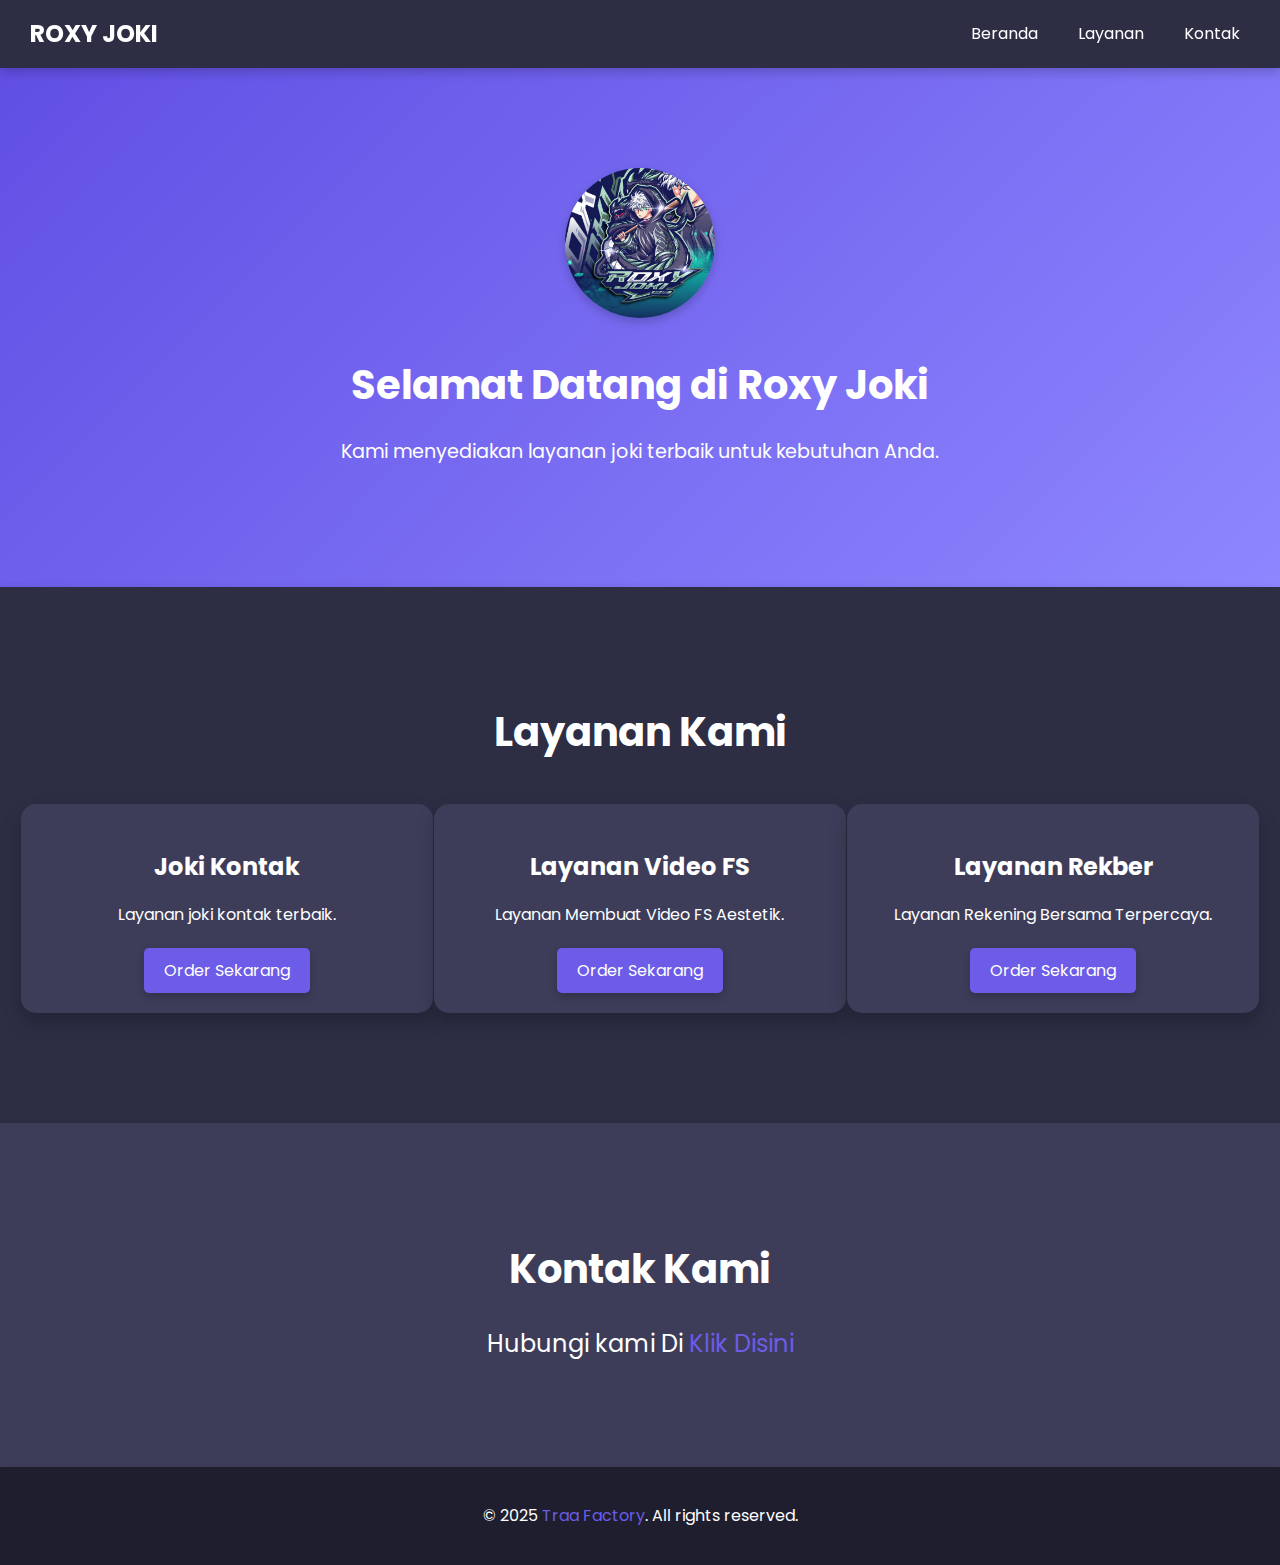
<file: index.html>
<!DOCTYPE html>
<html lang="id">
<head>
  <meta charset="UTF-8">
  <meta name="viewport" content="width=device-width, initial-scale=1.0">
  <title>Roxy Joki - Official</title>
  <link rel="stylesheet" href="https://cdnjs.cloudflare.com/ajax/libs/font-awesome/6.0.0-beta3/css/all.min.css">
  <link href="https://fonts.googleapis.com/css2?family=Poppins:wght@400;500;600;700&display=swap" rel="stylesheet">
  <link rel="stylesheet" href="link/link1/css/style.css">
  <link rel="apple-touch-icon" sizes="180x180" href="png/apple-touch-icon.png">
  <link rel="icon" type="image/png" sizes="32x32" href="png/favicon-32x32.png">
  <link rel="icon" type="image/png" sizes="16x16" href="png/favicon-16x16.png">
  <link rel="manifest" href="png/site.webmanifest">
</head>
<body>
  <nav class="navbar">
    <div class="logo">
      <span>ROXY JOKI</span>
    </div>
    <ul class="nav-links" id="nav-links">
      <li><a href="index.html">Beranda</a></li>
      <li><a href="#services">Layanan</a></li>
      <li><a href="linktree/index.html" target="_blank">Kontak</a></li>
    </ul>
    <div class="hamburger" id="hamburger">
      <i class="fas fa-bars"></i>
    </div>
  </nav>

  <section id="home" class="hero">
    <img src="assets/roxy-logo.jpg" alt="Logo Toko Joki">
    <h1>Selamat Datang di Roxy Joki</h1>
    <p>Kami menyediakan layanan joki terbaik untuk kebutuhan Anda.</p>
  </section>

  <section id="services" class="services">
    <h2>Layanan Kami</h2>
    <div class="service-list">
      <div class="service-item">
        <h3>Joki Kontak</h3>
        <p>Layanan joki kontak terbaik.</p>
        <a href="https://wa.me/6283893787565" class="order-btn" target="_blank">Order Sekarang</a>
      </div>
      <div class="service-item">
        <h3>Layanan Video FS</h3>
        <p>Layanan Membuat Video FS Aestetik.</p>
        <a href="https://wa.me/6285809078121" class="order-btn" target="_blank">Order Sekarang</a>
      </div>
      <div class="service-item">
        <h3>Layanan Rekber</h3>
        <p>Layanan Rekening Bersama Terpercaya.</p>
        <a href="https://wa.me/6283173617930" class="order-btn" target="_blank">Order Sekarang</a>
      </div>
    </div>
  </section>

  <section id="contact" class="contact">
    <h2>Kontak Kami</h2>
    <p>Hubungi kami Di <a href="linktree/index.html">Klik Disini</a></p>
  </section>

  <footer>
    <p>&copy; 2025 <a href="https://wa.me/6283804272709" target="_blank">Traa Factory</a>. All rights reserved.</p>
  </footer>

  <script src="link/link1/js/script.js"></script>
</body>
</html>
</file>
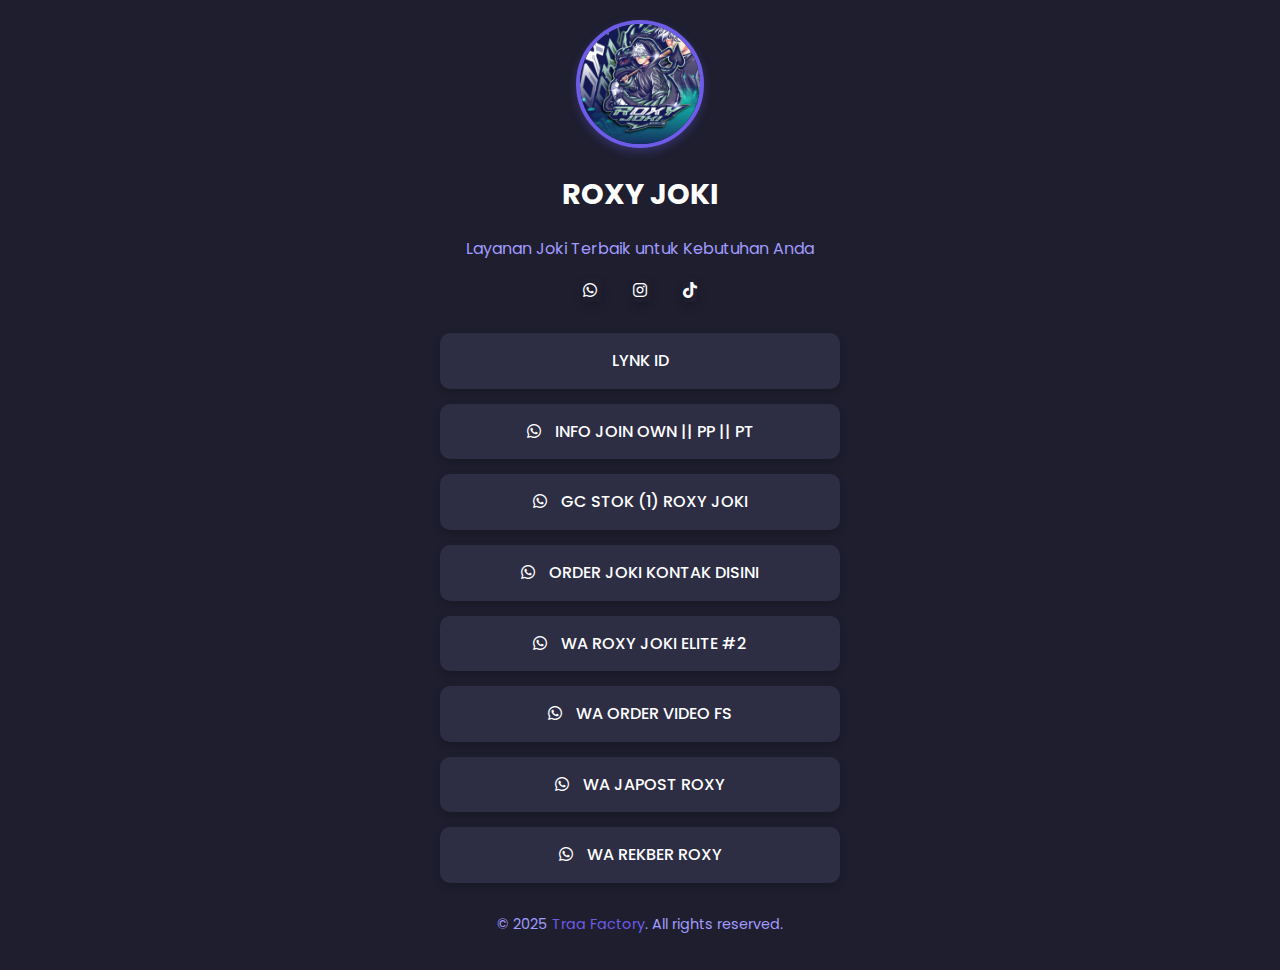
<file: linktree/index.html>
<!DOCTYPE html>
<html lang="id">
<head>
  <meta charset="UTF-8">
  <meta name="viewport" content="width=device-width, initial-scale=1.0">
  <title>Roxy Joki - Linktree</title>
  <link rel="stylesheet" href="https://cdnjs.cloudflare.com/ajax/libs/font-awesome/6.0.0-beta3/css/all.min.css">
  <link href="https://fonts.googleapis.com/css2?family=Poppins:wght@400;500;600;700&display=swap" rel="stylesheet">
  <link rel="stylesheet" href="../link/link2/css/linktree.css">
  <link rel="apple-touch-icon" sizes="180x180" href="../png/apple-touch-icon.png">
  <link rel="icon" type="image/png" sizes="32x32" href="../png/favicon-32x32.png">
  <link rel="icon" type="image/png" sizes="16x16" href="../png/favicon-16x16.png">
  <link rel="manifest" href="../png/site.webmanifest">
</head>
<body>
  <div class="container">
    <!-- Profile Section -->
    <div class="profile">
      <img src="../assets/roxy-logo.jpg" alt="Profile Picture">
      <h1>ROXY JOKI</h1>
      <p>Layanan Joki Terbaik untuk Kebutuhan Anda</p>
      <a href="https://wa.me/6285758237436" class="link-item2" target="_blank">
        <i class="fa-brands fa-whatsapp"></i>
      </a>
      <a href="https://www.instagram.com/roxyjoki_" class="link-item2" target="_blank">
        <i class="fa-brands fa-instagram"></i>
      </a>
      <a href="https://www.tiktok.com/@roxyjokielite" class="link-item2" target="_blank">
        <i class="fa-brands fa-tiktok"></i>
      </a>
    </div>

    <!-- Links Section -->
    <div class="links">
      <a href="https://lynk.id/roxyjoki" class="link-item" target="_blank">
         LYNK ID
      </a>
      <a href="https://www.whatsapp.com/channel/0029VavMBNwFnSz5i8cvnW2r" class="link-item" target="_blank">
        <i class="fa-brands fa-whatsapp"></i> INFO JOIN OWN || PP || PT
      </a>
      <a href="https://chat.whatsapp.com/GwJIv7nxUTEEIbrHbi8czf" class="link-item" target="_blank">
        <i class="fa-brands fa-whatsapp"></i> GC STOK (1) ROXY JOKI
      </a>
      <a href="https://wa.me/6283893787565" class="link-item" target="_blank">
        <i class="fa-brands fa-whatsapp"></i> ORDER JOKI KONTAK DISINI
      </a>
      <a href="https://wa.me/6285809078121" class="link-item" target="_blank">
        <i class="fa-brands fa-whatsapp"></i> WA ROXY JOKI ELITE #2
      </a>
      <a href="https://wa.me/6285809078121" class="link-item" target="_blank">
        <i class="fa-brands fa-whatsapp"></i> WA ORDER VIDEO FS
      </a>
      <a href="https://wa.me/6283173617932" class="link-item" target="_blank">
        <i class="fa-brands fa-whatsapp"></i> WA JAPOST ROXY
      </a>
      <a href="https://wa.me/6283173617930" class="link-item" target="_blank">
        <i class="fa-brands fa-whatsapp"></i> WA REKBER ROXY
      </a>
    </div>

    <!-- Footer -->
    <footer>
      <p>&copy; 2025 <a href="https://wa.me/6283804272709">Traa Factory</a>. All rights reserved.</p>
    </footer>
  </div>

  <script src="../link/link2/js/linktree.js "></script>
</body>
</html>
</file>
<file: link/link1/css/style.css>
body {
    font-family: 'Poppins', sans-serif;
    margin: 0;
    padding: 0;
    background-color: #1e1e2f;
    color: #fff;
    line-height: 1.6;
  }

  a {
    color: #6c5ce7;
    text-decoration: none;
    transition: color 0.3s ease;
  }

  a:hover {
    color: #a29bfe;
  }

  .navbar {
    display: flex;
    justify-content: space-between;
    align-items: center;
    background-color: #2d2d44;
    padding: 15px 30px;
    position: sticky;
    top: 0;
    z-index: 1000;
    box-shadow: 0 4px 10px rgba(0, 0, 0, 0.2);
    animation: fadeIn 1s ease-in-out;
  }

  .logo span {
    color: #fff;
    font-size: 1.5rem;
    font-weight: bold;
  }

  .nav-links {
    list-style: none;
    display: flex;
    margin: 0;
    padding: 0;
  }

  .nav-links li {
    margin-left: 20px;
  }

  .nav-links a {
    color: #fff;
    text-decoration: none;
    font-size: 1rem;
    padding: 5px 10px;
    border-radius: 5px;
    transition: background-color 0.3s ease, color 0.3s ease;
  }

  .nav-links a:hover {
    background-color: #6c5ce7;
    color: #fff;
  }

  .hamburger {
    display: none;
    color: #fff;
    font-size: 1.5rem;
    cursor: pointer;
  }

  .hero {
    text-align: center;
    padding: 100px 20px;
    background: linear-gradient(135deg, #614fe4, #8e86ff);
    color: #fff;
    animation: fadeIn 2s ease-in-out;
    box-shadow: 0 4px 10px rgba(0, 0, 0, 0.2);
  }

  .hero img {
    width: 150px;
    height: 150px;
    border-radius: 50%;
    transition: transform 0.3s ease;
    box-shadow: 0 4px 10px rgba(0, 0, 0, 0.2);
  }

  .hero:hover img {
    transform: rotate(360deg);
  }

  .hero h1 {
    font-size: 2.5rem;
    margin-bottom: 20px;
    animation: slideIn 1.5s ease-in-out;
  }

  .hero p {
    font-size: 1.2rem;
    animation: slideIn 2s ease-in-out;
  }

  .services {
    padding: 80px 20px;
    text-align: center;
    background-color: #2d2d44;
    box-shadow: 0 4px 10px rgba(0, 0, 0, 0.2);
  }

  .services h2 {
    font-size: 2.5rem;
    margin-bottom: 40px;
    animation: fadeIn 2s ease-in-out;
  }

  .service-list {
    display: flex;
    justify-content: space-around;
    flex-wrap: wrap;
  }

  .service-item {
    background-color: #3d3d5a;
    padding: 20px;
    border-radius: 15px;
    box-shadow: 0 10px 20px rgba(0, 0, 0, 0.2);
    width: 30%;
    margin-bottom: 30px;
    transition: transform 0.3s ease, box-shadow 0.3s ease;
    animation: fadeIn 2s ease-in-out;
  }

  .service-item:hover {
    transform: translateY(-10px);
    box-shadow: 0 15px 30px rgba(0, 0, 0, 0.3);
  }

  .service-item h3 {
    font-size: 1.5rem;
    margin-bottom: 15px;
  }

  .service-item p {
    font-size: 1rem;
    margin-bottom: 20px;
  }

  .order-btn {
    display: inline-block;
    padding: 10px 20px;
    background-color: #6c5ce7;
    color: #fff;
    text-decoration: none;
    border-radius: 5px;
    transition: background-color 0.3s ease;
    box-shadow: 0 4px 10px rgba(0, 0, 0, 0.2);
  }

  .order-btn:hover {
    background-color: #2d2d44;
    color: white;
  }

  .contact {
    padding: 80px 20px;
    text-align: center;
    background-color: #3d3d5a;
    box-shadow: 0 4px 10px rgba(0, 0, 0, 0.2);
  }

  .contact h2 {
    font-size: 2.5rem;
    margin-bottom: 20px;
    animation: fadeIn 2s ease-in-out;
  }

  .contact p {
    font-size: 1.5rem;
  }

  footer {
    text-align: center;
    padding: 20px;
    background-color: #1e1e2f;
    color: #fff;
    animation: fadeIn 2s ease-in-out;
    box-shadow: 0 4px 10px rgba(0, 0, 0, 0.2);
  }

  footer a {
    color: #6c5ce7;
    text-decoration: none;
    transition: color 0.3s ease;
  }

  footer a:hover {
    color: #a29bfe;
  }

  @keyframes fadeIn {
    from { opacity: 0; }
    to { opacity: 1; }
  }

  @keyframes slideIn {
    from { transform: translateY(50px); opacity: 0; }
    to { transform: translateY(0); opacity: 1; }
  }

  @keyframes slideInFromTop {
    from { transform: translateY(-100%); }
    to { transform: translateX(0); }
  }

  @media (max-width: 768px) {
    .nav-links {
      display: none;
      flex-direction: column;
      width: 100%;
      background-color: #2d2d44;
      position: absolute;
      border-top: 2px solid #1e1e2f;
      top: 65px;
      left: 0;
      padding: 10px 0;
      z-index: 1;
      animation: slideInFromTop 0.3s ease-in-out;
    }

    .nav-links.active {
      display: flex;
    }

    .nav-links li {
      margin: 10px 0;
      text-align: center;
    }

    .hamburger {
      display: block;
    }

    .service-item {
      width: 100%;
    }

    .hero h1 {
      font-size: 2rem;
    }

    .hero p {
      font-size: 1rem;
    }

    .services h2, .contact h2 {
      font-size: 2rem;
    }

    .contact h2 {
    font-size: 2.2rem;
    margin-bottom: 20px;
    animation: fadeIn 2s ease-in-out;
  }

  .contact p {
    font-size: 1.2rem;
  }
  }

  @media (max-width: 480px) {
    .hero h1 {
      font-size: 1.8rem;
    }

    .hero p {
      font-size: 0.9rem;
    }

    .services h2, .contact h2 {
      font-size: 1.5rem;
    }
  }
</file>
<file: link/link2/css/linktree.css>
body {
    font-family: 'Poppins', sans-serif;
    margin: 0;
    padding: 0;
    background-color: #1e1e2f;
    color: #fff;
    line-height: 1.6;
    display: flex;
    justify-content: center;
    align-items: center;
    min-height: 100vh;
    overflow-x: hidden;
  }

  .container {
    width: 100%;
    max-width: 400px;
    padding: 20px;
    text-align: center;
    margin: 0 auto; /* Memastikan container berada di tengah */
  }

  /* Profile Section */
  .profile {
    margin-bottom: 30px;
    animation: fadeIn 1.5s ease-in-out;
  }

  .profile img {
    width: 120px;
    height: 120px;
    border-radius: 50%;
    border: 4px solid #6c5ce7;
    box-shadow: 0 4px 10px rgba(108, 92, 231, 0.3);
    transition: transform 0.3s ease, box-shadow 0.3s ease;
  }

  .profile img:hover {
    transform: scale(1.1);
    box-shadow: 0 8px 20px rgba(108, 92, 231, 0.5);
  }

  .profile h1 {
    font-size: 1.8rem;
    margin-top: 15px;
    color: #fff;
    animation: slideIn 1s ease-in-out;
  }

  .profile p {
    font-size: 1rem;
    color: #a29bfe;
    animation: slideIn 1.5s ease-in-out;
  }

  /* Links Section */
  .links {
    display: flex;
    flex-direction: column;
    gap: 15px;
    animation: fadeIn 2s ease-in-out;
  }

  .link-item {
    background-color: #2d2d44;
    padding: 15px;
    border-radius: 10px;
    text-align: center;
    text-decoration: none;
    color: #fff;
    font-size: 1rem;
    font-weight: 500;
    transition: transform 0.3s ease, background-color 0.3s ease, box-shadow 0.3s ease;
    box-shadow: 0 4px 10px rgba(0, 0, 0, 0.2);
  }
  .link-item2 {
    text-align: center;
    text-decoration: none;
    margin-left: 1rem;
    margin-right: 1rem;
    color: #fff;
    font-size: 1rem;
    font-weight: 500;
    transition: transform 0.3s ease, background-color 0.3s ease, box-shadow 0.3s ease;
    box-shadow: 0 4px 10px rgba(0, 0, 0, 0.2);
  }

  .link-item:hover {
    transform: translateY(-5px);
    background-color: #6c5ce7;
    box-shadow: 0 8px 20px rgba(108, 92, 231, 0.5);
  }
  .link-item2:hover {
    transform: translateY(-5px);
    color: #6c5ce7;
  }

  .link-item i {
    margin-right: 10px;
  }

  /* Footer */
  footer {
    margin-top: 30px;
    font-size: 0.9rem;
    color: #a29bfe;
    animation: fadeIn 2.5s ease-in-out;
  }

  footer a {
    color: #6c5ce7;
    text-decoration: none;
    transition: color 0.3s ease;
  }

  footer a:hover {
    color: #a29bfe;
  }

  /* Animations */
  @keyframes fadeIn {
    from { opacity: 0; }
    to { opacity: 1; }
  }

  @keyframes slideIn {
    from { transform: translateY(20px); opacity: 0; }
    to { transform: translateY(0); opacity: 1; }
  }

  /* Responsive Styles */
  @media (max-width: 480px) {
    .profile h1 {
      font-size: 1.5rem;
    }

    .profile p {
      font-size: 0.9rem;
    }

    .link-item {
      font-size: 0.9rem;
      padding: 12px;
    }
  }
</file>
